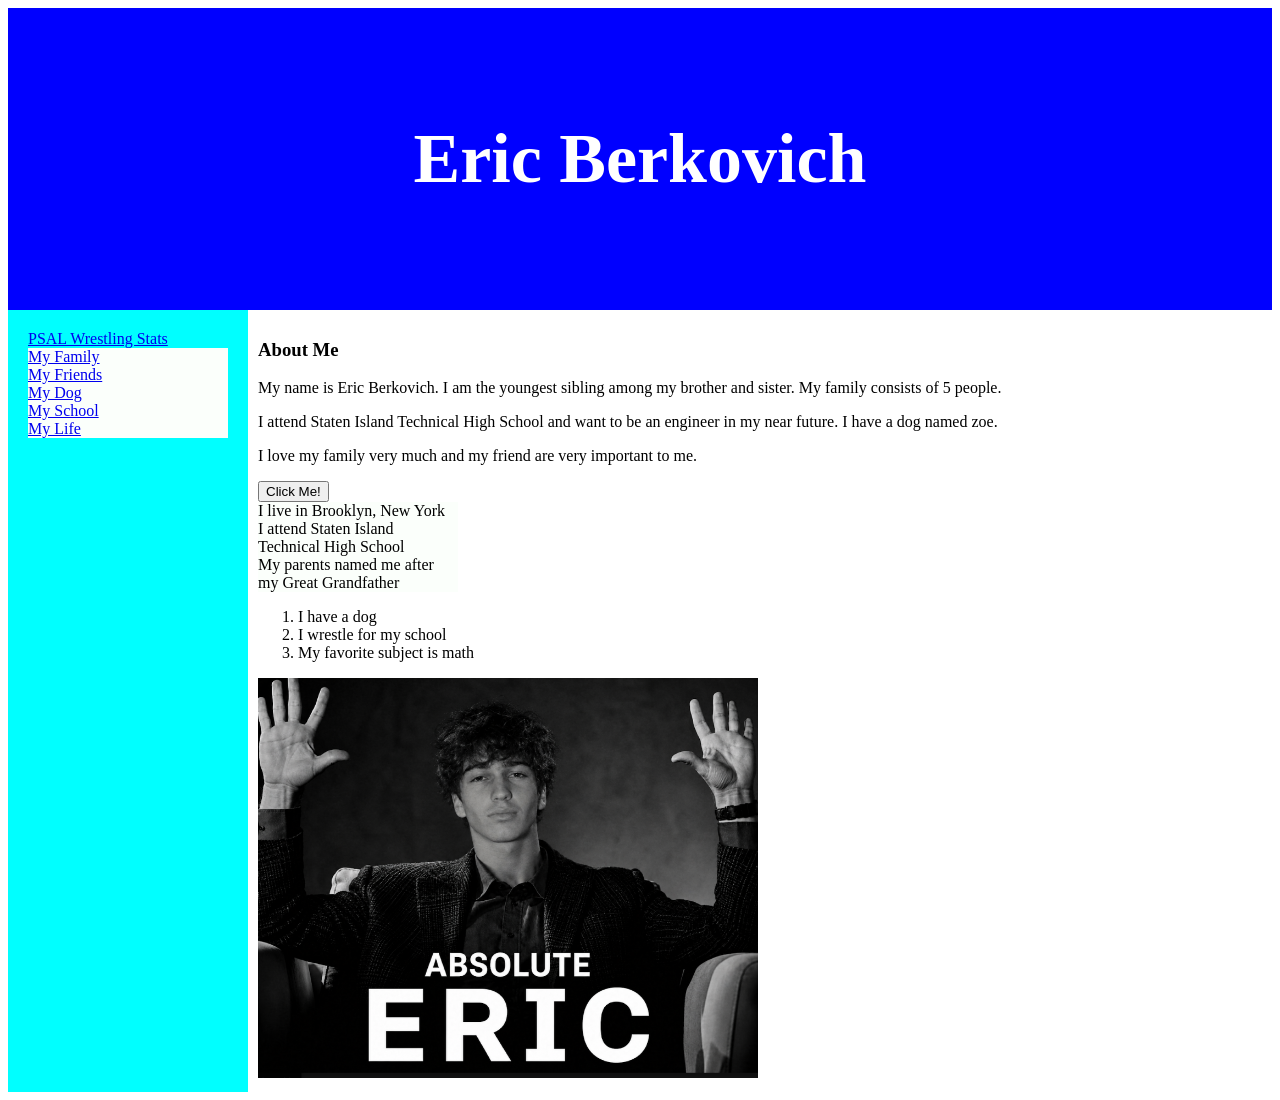
<file: index.html>
<!DOCTYPE html>
<html lang="en">
<head>
<title>About Me</title>
<link rel="stylesheet" href="style.css">
<meta charset="utf-8">
<meta name="viewport" content="width=device-width, initial-scale=1">
</head>
<body>



<header id="name">
  <h1>Eric Berkovich</h1>
</header>



<section>
  <nav class="side_panel">
    
  <a href="https://www.psal.org">PSAL Wrestling Stats</a>
  <ul>
  <li><a href="family.html">My Family</a></li>
  <li><a href="friends.html">My Friends</a></li>
  <li><a href="dog.html">My Dog</a></li>
  <li><a href="school.html">My School</a></li>
  <li><a href="life.html">My Life</a></li>
  </ul>

    
  </nav>
  
  <article>
    <h1>About Me</h1>
    <p>My name is Eric Berkovich. I am the youngest sibling among my brother and sister. My family consists of 5 people.</p>
    <p>I attend Staten Island Technical High School and want to be an engineer in my near future. I have a dog named zoe.<p>
    </p>I love my family very much and my friend are very important to me.</p>
<button>Click Me!</button>
<ul>
  <li>I live in Brooklyn, New York</li>
  <li>I attend Staten Island Technical High School</li>
  <li>My parents named me after my Great Grandfather</li>
</ul>
<ol>
  <li>I have a dog</li>
  <li>I wrestle for my school</li>
  <li>My favorite subject is math</li>
</ol>
<img src="Eric.jpg.png" alt="Eric" width="500" height="400">
</article>
</body>
</html>
</file>
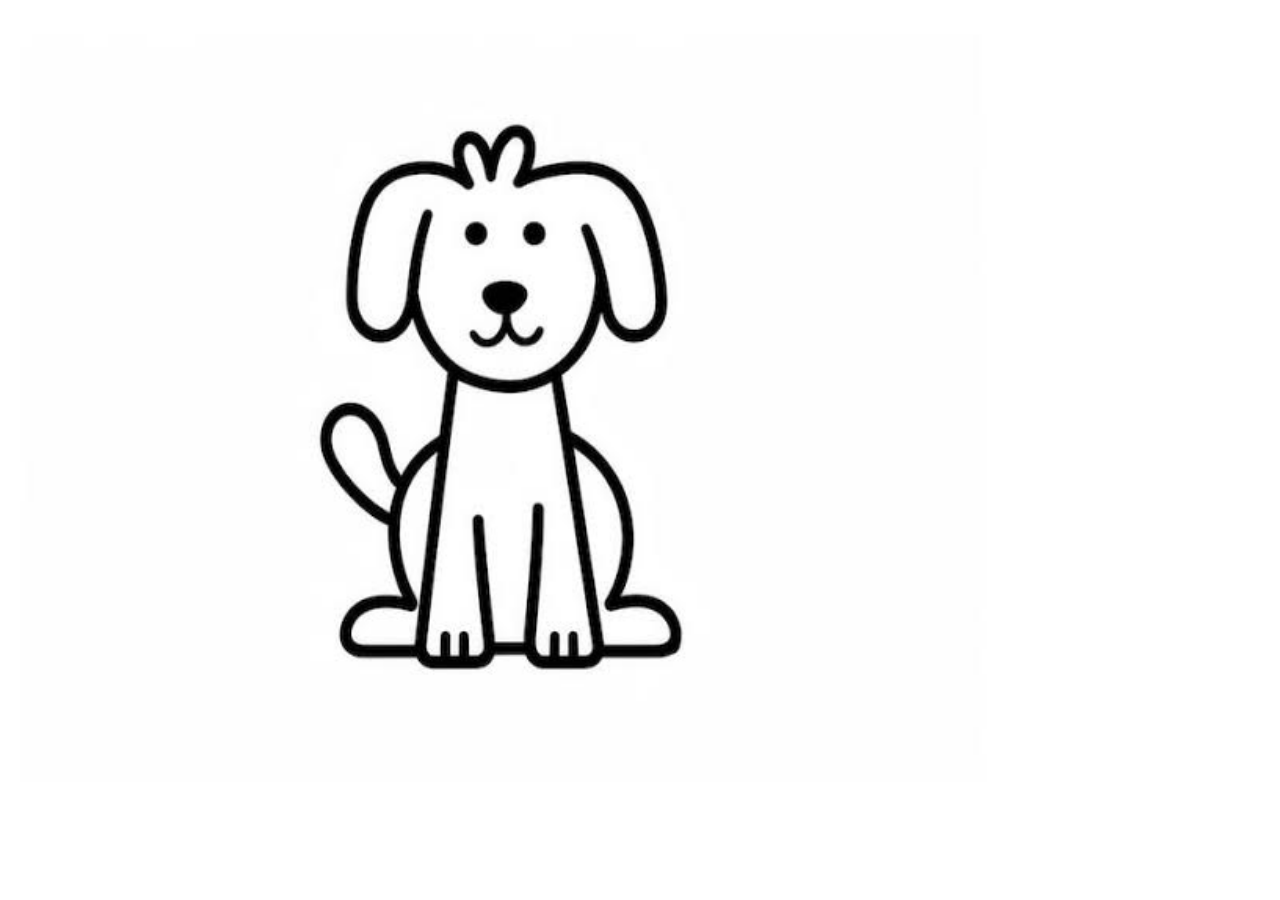
<file: dog.html>
<!DOCTYPE html>
<html lang="en">
<head>
    <meta charset="UTF-8">
    <meta name="viewport" content="width=device-width, initial-scale=1.0">
    <title>Document</title>
</head>
<body>
    <img src="dog.jpg" alt="Eric" width="1000" height="800">
</body>
</html>
</file>
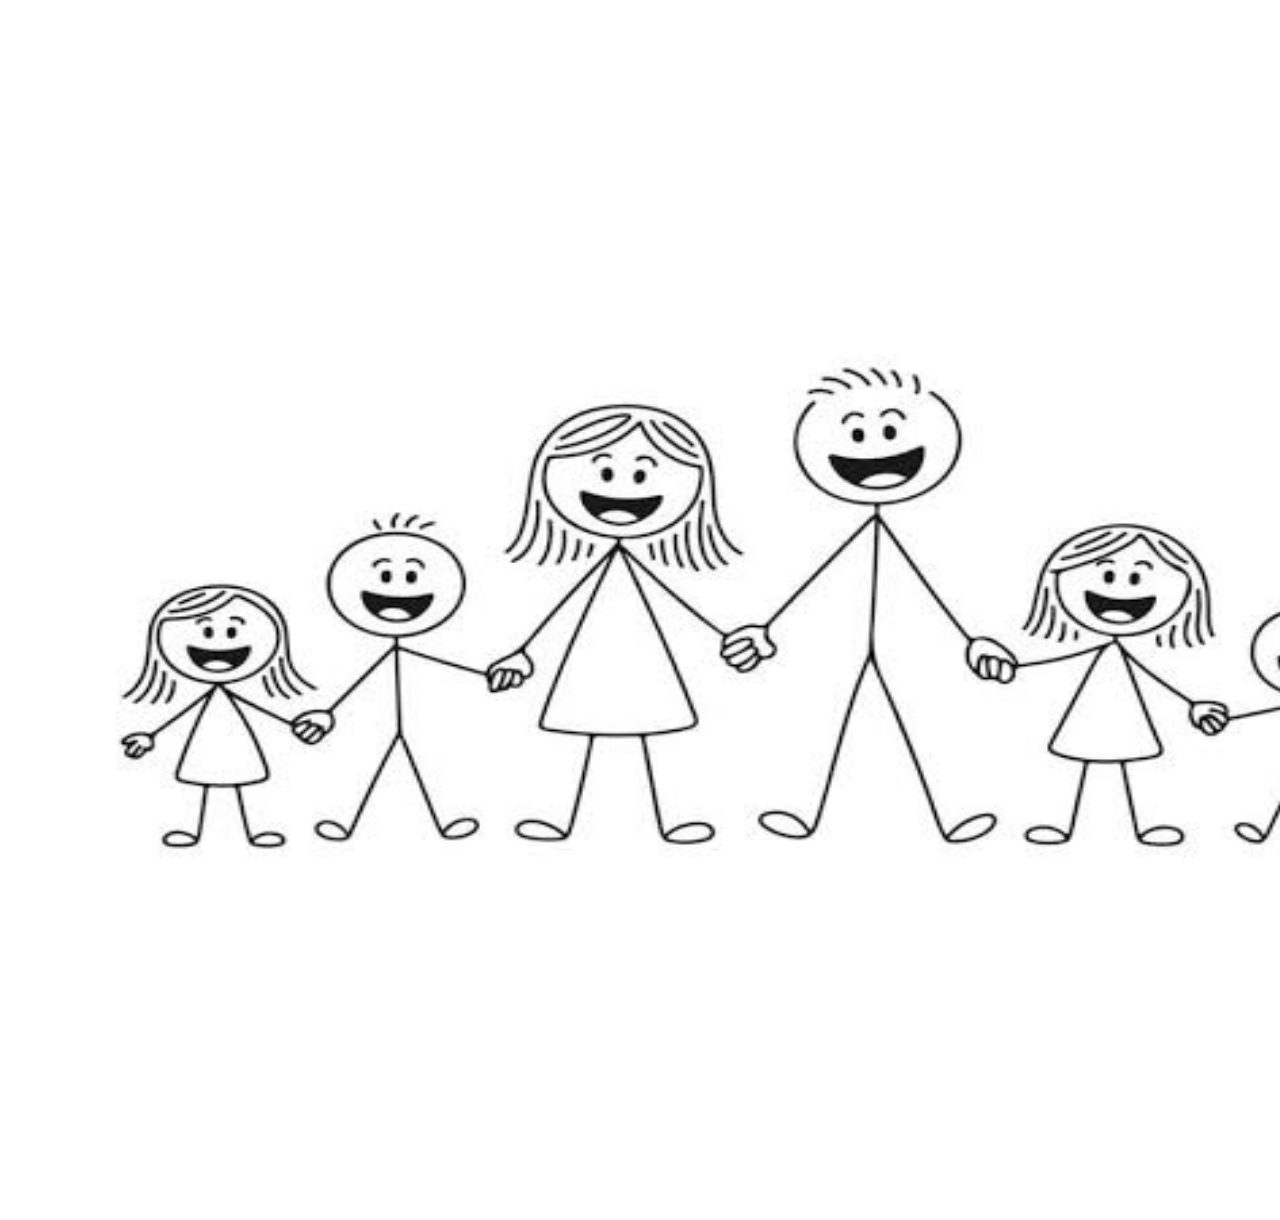
<file: family.html>
<!DOCTYPE html>
<html lang="en">
<head>
    <meta charset="UTF-8">
    <meta name="viewport" content="width=device-width, initial-scale=1.0">
    <title>Document</title>
</head>
<body>
    <img src="family.jpg" alt="Eric" width="1500" height="1200">
</body>
</html>
</file>
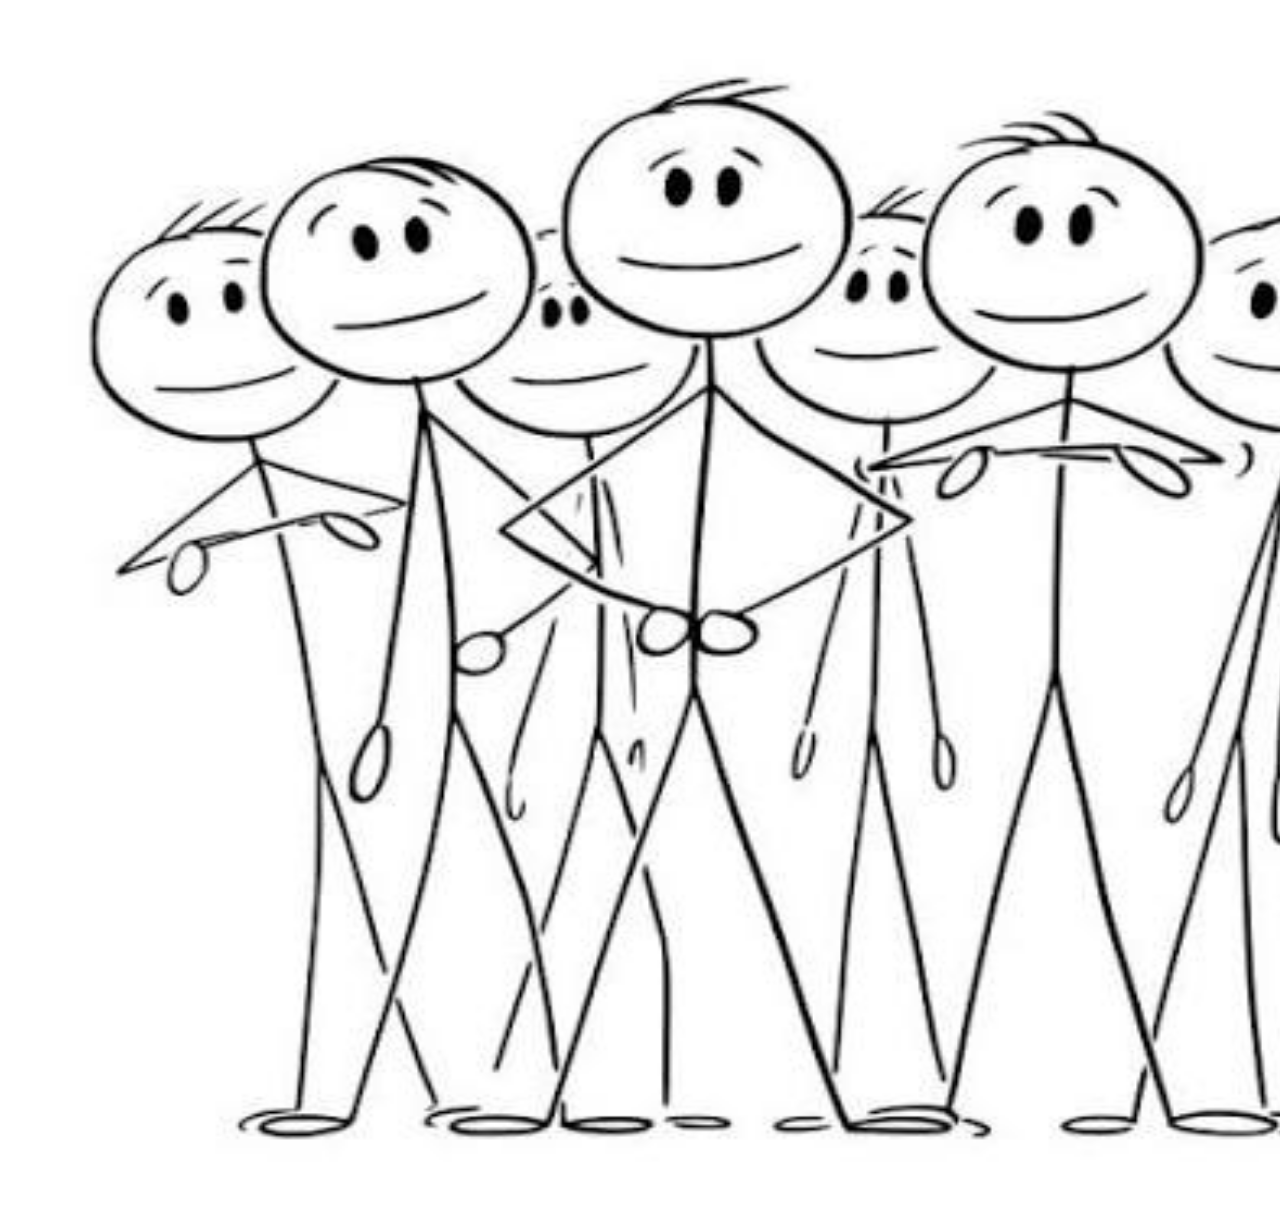
<file: friends.html>
<!DOCTYPE html>
<html lang="en">
<head>
    <meta charset="UTF-8">
    <meta name="viewport" content="width=device-width, initial-scale=1.0">
    <title>Document</title>
</head>
<body>
    <img src="friends.jpg" alt="Eric" width="1500" height="1200">
</body>
</html>
</file>
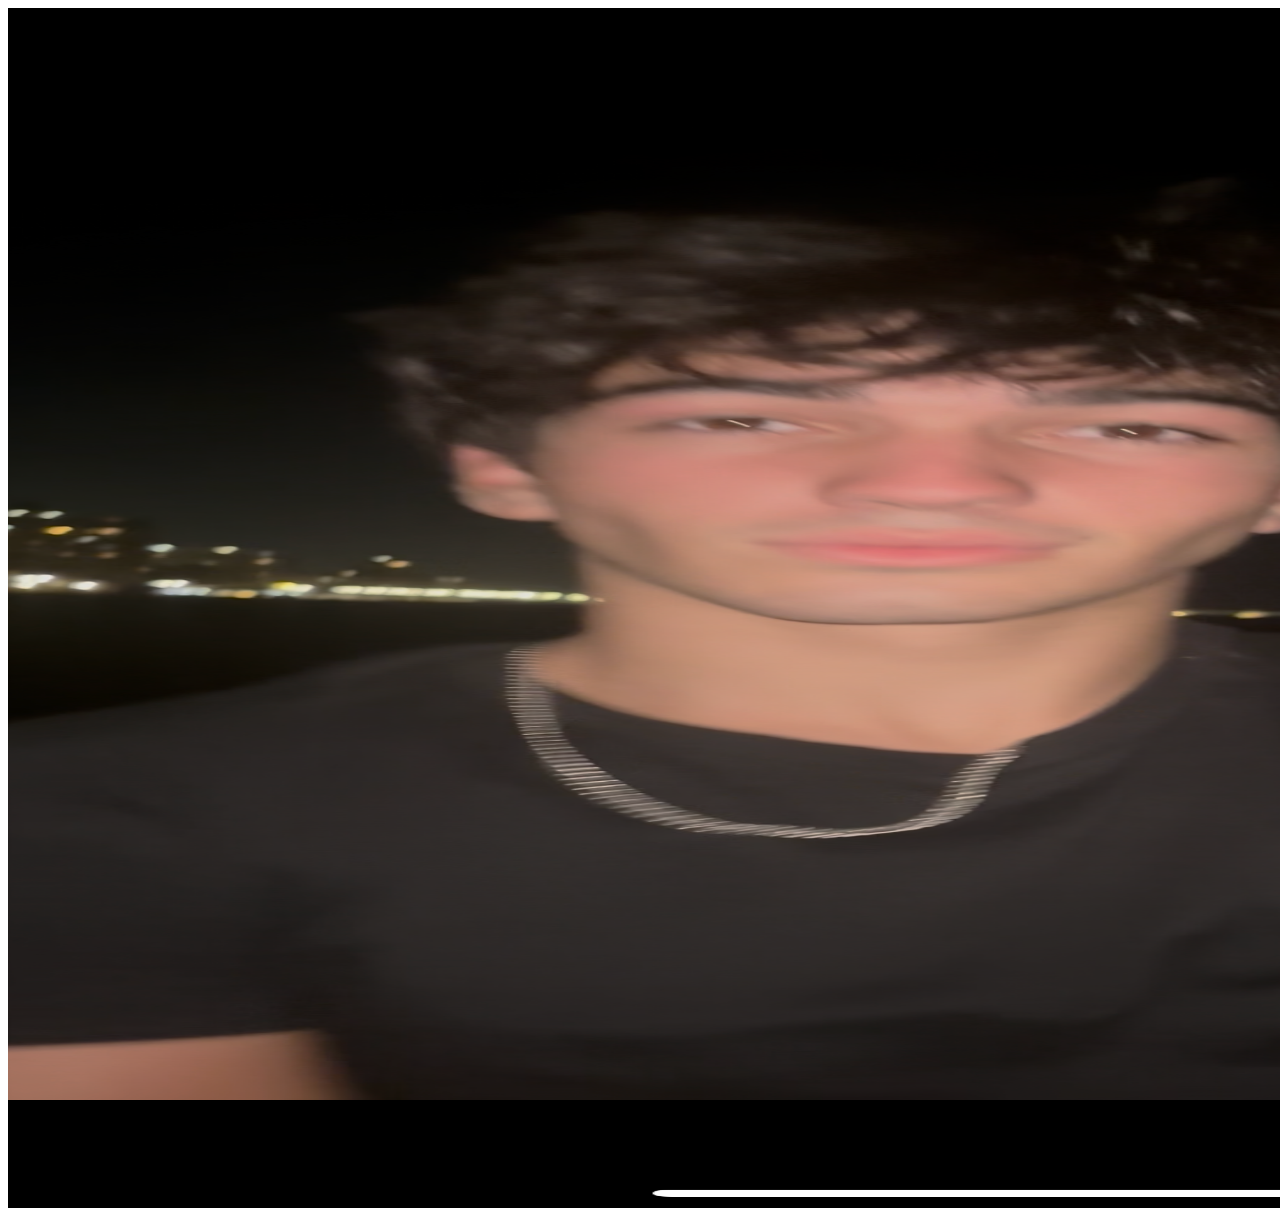
<file: life.html>
<!DOCTYPE html>
<html lang="en">
<head>
    <meta charset="UTF-8">
    <meta name="viewport" content="width=device-width, initial-scale=1.0">
    <title>Document</title>
</head>
<body>
    <img src="IMG_7387.PNG" alt="Eric" width="2000" height="1200">
</body>
</html>
</file>
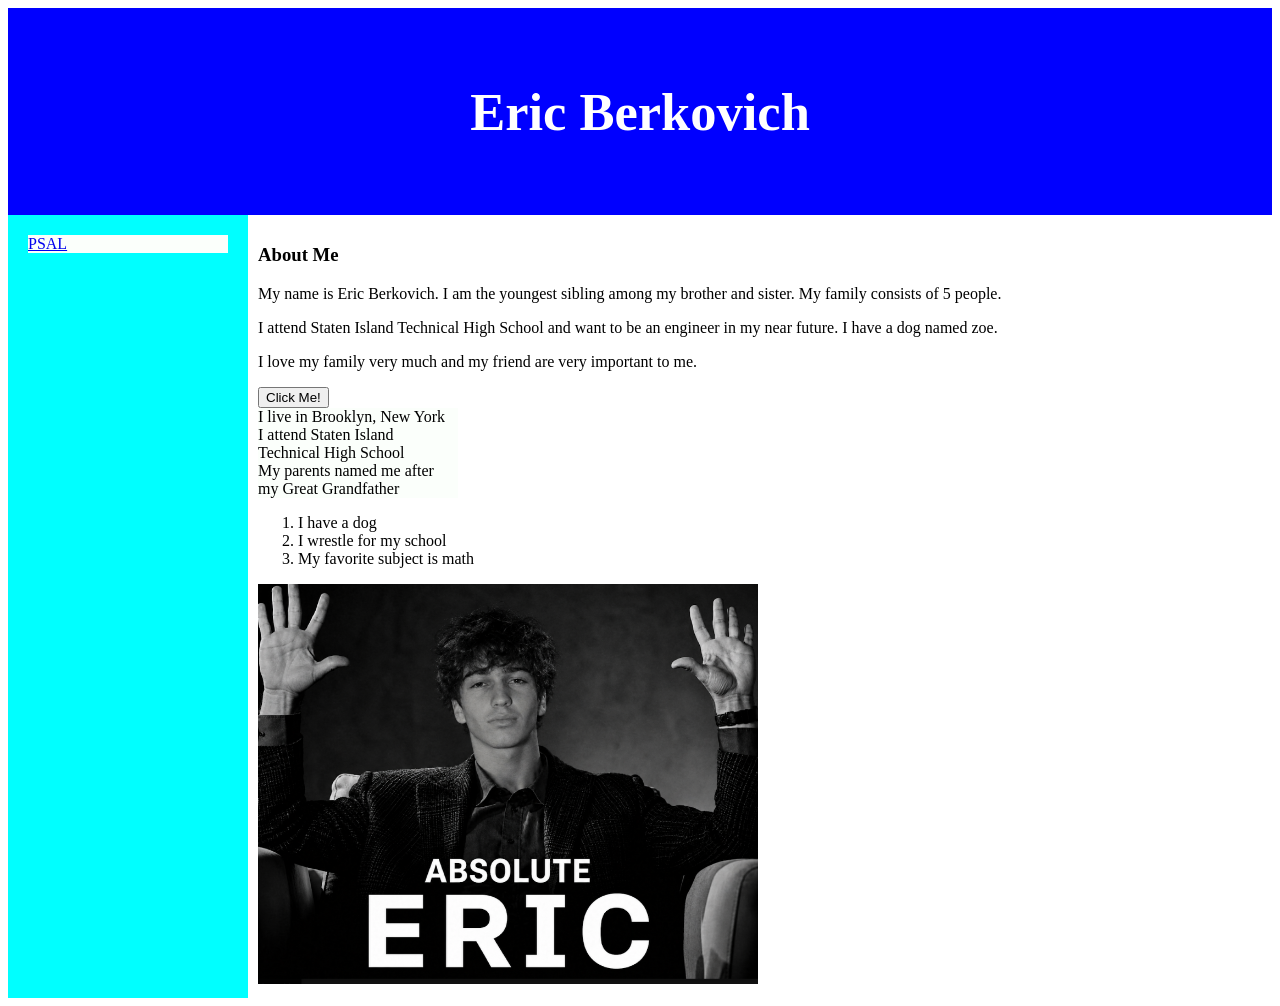
<file: me.html>
<!DOCTYPE html>
<html lang="en">
<head>
<title>About Me</title>
<meta charset="utf-8">
<meta name="viewport" content="width=device-width, initial-scale=1">
<style>
* {
  box-sizing: border-box;
}

/* Style the header */
header {
  background-color: Blue;
  padding: 30px;
  text-align: center;
  font-size: 35px;
  color: white;
}

/* Container for flexboxes */
section {
  display: -webkit-flex;
  display: flex;
}

/* Style the navigation menu */
nav {
  background: cyan;
  padding: 20px;
}

/* Style the list inside the menu */
nav ul {
  list-style-type: none;
  padding: 0;
}

/* Style the content */
article {
  background-color: rgb(255, 255, 255);
  padding: 10px;
}



ul {
  list-style-type: none;
  margin: 0;
  padding: 0;
  width: 200px;
  background-color: rgb(251, 255, 251);
}

</style>
</head>
<body>



<header>
  <h2>Eric Berkovich</h2>
</header>



<section>
  <nav>
    <ul>
   <li><a href="PSAL.org">PSAL</a></li>

    </ul>
  </nav>
  
  <article>
    <h1>About Me</h1>
    <p>My name is Eric Berkovich. I am the youngest sibling among my brother and sister. My family consists of 5 people.</p>
    <p>I attend Staten Island Technical High School and want to be an engineer in my near future. I have a dog named zoe.<p>
    </p>I love my family very much and my friend are very important to me.</p>
<button>Click Me!</button>
<ul>
  <li>I live in Brooklyn, New York</li>
  <li>I attend Staten Island Technical High School</li>
  <li>My parents named me after my Great Grandfather</li>
</ul>
<ol>
  <li>I have a dog</li>
  <li>I wrestle for my school</li>
  <li>My favorite subject is math</li>
</ol>
<img src="Eric.jpg.png" alt="Eric" width="500" height="400">

</article>
</section>
</body>
</html>
</file>
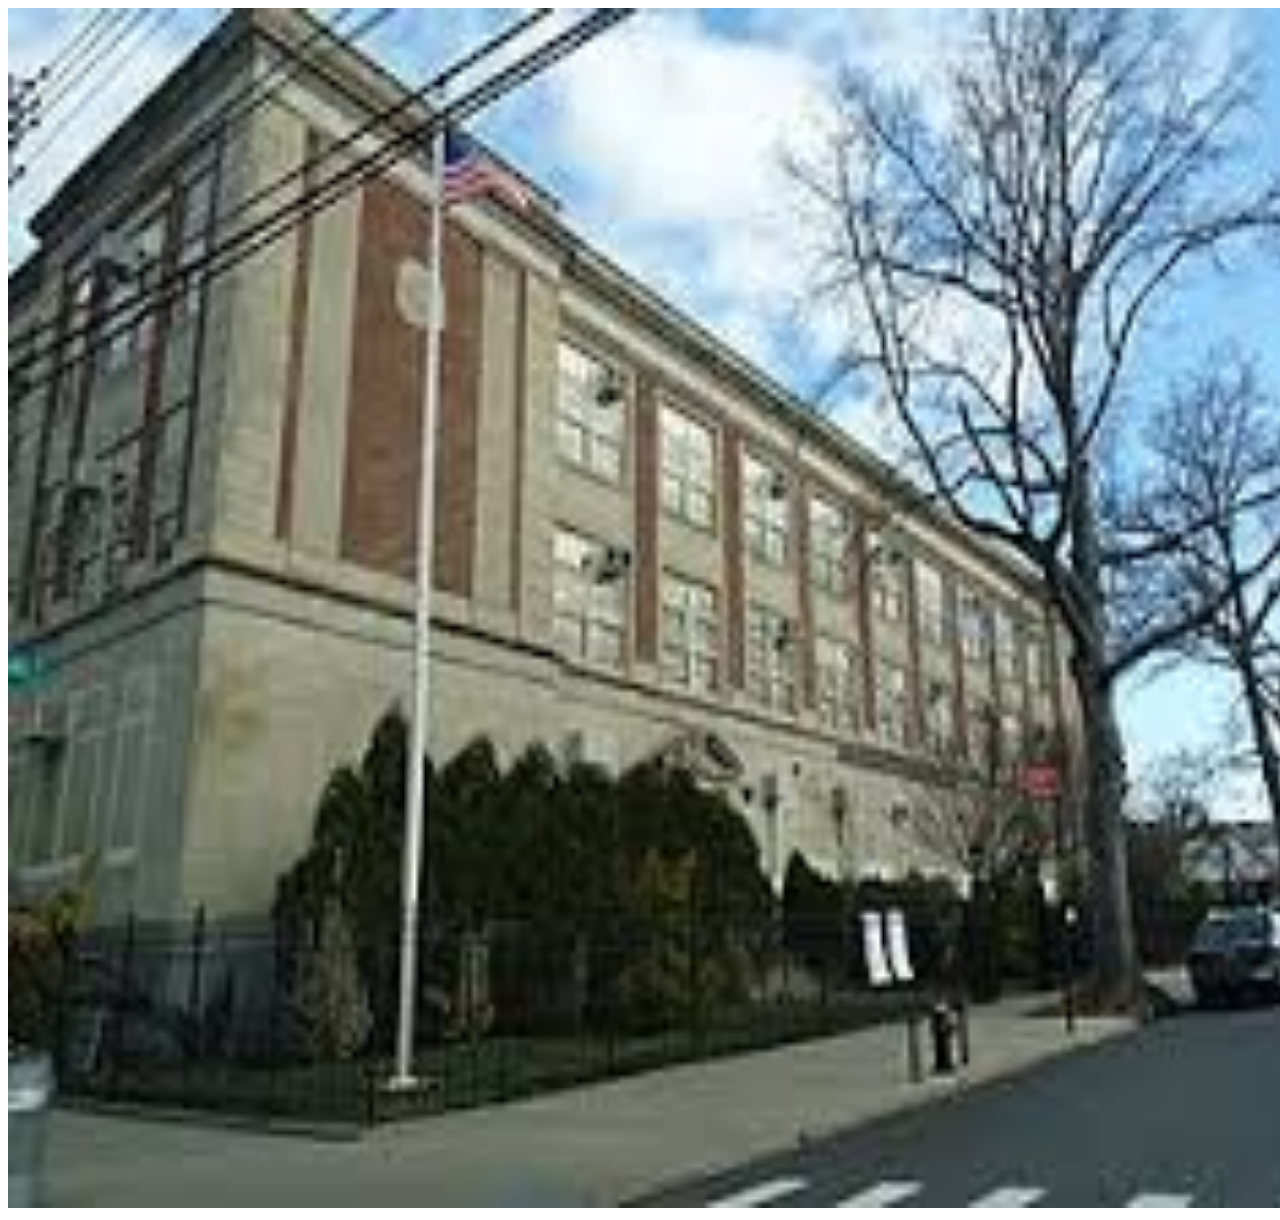
<file: school.html>
<!DOCTYPE html>
<html lang="en">
<head>
    <meta charset="UTF-8">
    <meta name="viewport" content="width=device-width, initial-scale=1.0">
    <title>Document</title>
</head>
<body>
    <img src="school.jpg" alt="Eric" width="1500" height="1200">
</body>
</html>
</file>
<file: style.css>
* {
  box-sizing: border-box;
}

/* Style the header */
#name    {
  background-color: Blue;
  padding: 4rem;
  text-align: center;
  font-size: 35px;
  color: white;
}

/* Container for flexboxes */
section {
  display: -webkit-flex;
  display: flex;
}

/* Style the navigation menu */
.side_panel {
  background: cyan;
  padding: 20px;
}

/* Style the list inside the menu */
nav ul {
  list-style-type: none;
  padding: 0;
}

/* Style the content */
article {
  background-color: rgb(255, 255, 255);
  padding: 10px;
}



ul {
  list-style-type: none;
  margin: 0;
  padding: 0;
  width: 200px;
  background-color: rgb(251, 255, 251);
}
</file>
